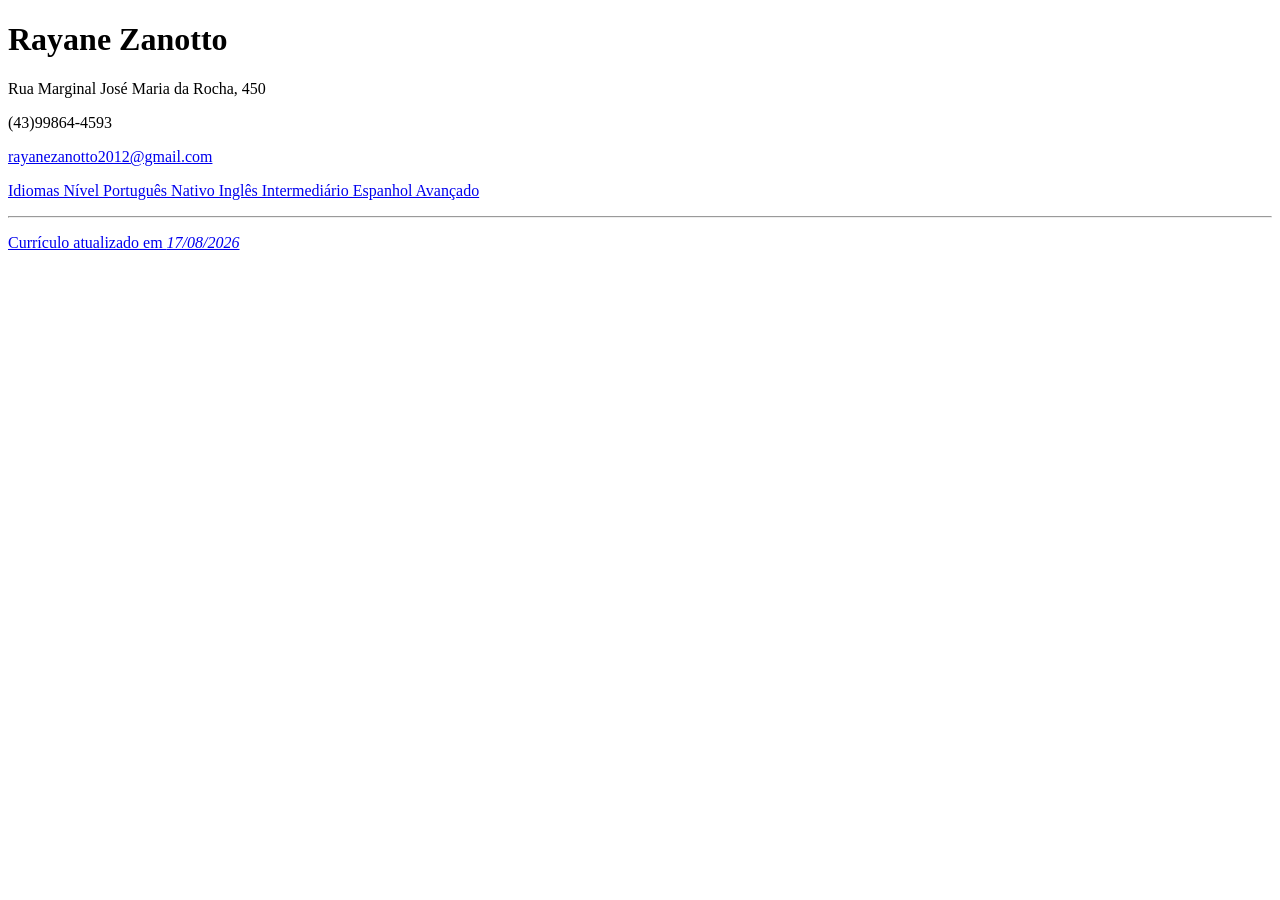
<file: aula-2/index.html>
<!DOCTYPE html>
<html lang="pt-br">
    <head>
        <meta charset="UTF-8">
        <title>Currículo Rayane Zanotto</title>
    </head>
    <body>
        <div id="cabeçalho">
            <h1>Rayane Zanotto</h1>
            <p>Rua Marginal José Maria da Rocha, 450</p>
            <p>(43)99864-4593</p>
            <p>
            <a href="mailto: rayanezanotto2012@gmail.com">rayanezanotto2012@gmail.com</a>
            </p>
            <p>
                <a href="cuscuz>Meu linkedin</a>
            </p>
        </div>

        <div>
            <h2>Formação</h2>
            <ol>
                <li><b>Ensino Médio completo</b></li>
                <li>Cursando <b>Engenharia de Software</b> 2 Semestre</li>
            </ol>
        </div>

     <div>
        <h2>Experiência com Excel, Habilidades Técnicas</h2>
        <ul>
            <li>HTML</li>
            <li>CSS</li>
            <li>JavaScript</li>
            <li>Excel</li>
            <li>Wold</li>
            <li>LibreOffice</li>
        </ul>
     </div>

     <div>
        <h2>Idiomas</h2>
        <table border="2">
            <tr>
                <th>Idiomas</th>
                <th>Nível</th>
            </tr>
            <tr>
                <td>Português</td>
                <td>Nativo</td>
            </tr>
            <tr>
                <td>Inglês</td>
                <td>Intermediário</td>
            </tr>
            <tr>
                <td>Espanhol</td>
                <td>Avançado</td>
            </tr>
        </table>
     </div>

     </div>

    <hr>
    <div>
        <p>Currículo atualizado em <i>17/08/2026</i></p>
        </div>
    </body>

</html>
</file>
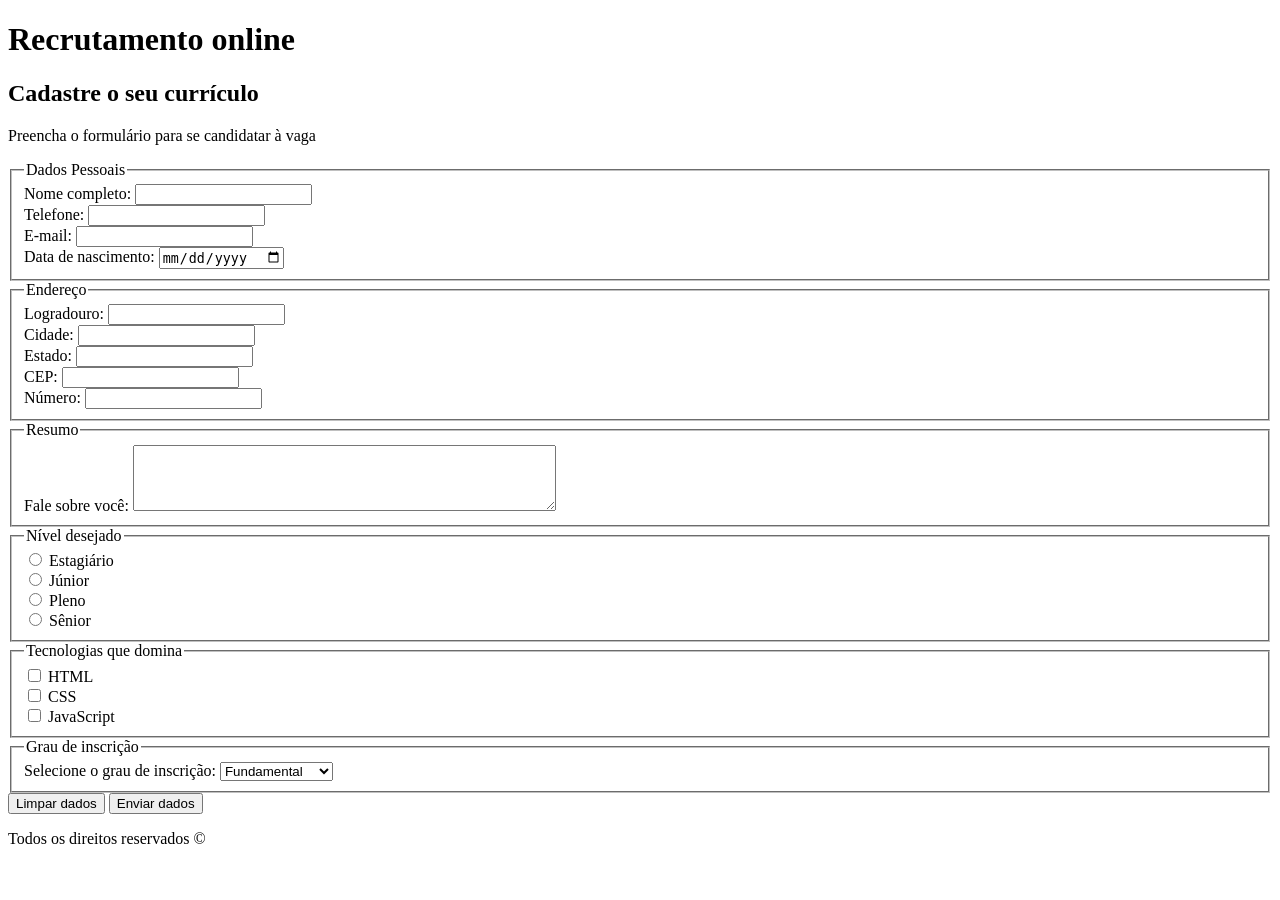
<file: aula-3/index.html>
<!DOCTYPE html>
<html lang="pt-br">
    <head>
      <title>Recrutamento online</title>
      <meta charset="UTF-8">
    </head>
    <body>
      <header>
        <h1>Recrutamento online</h1>
      </header>
      <main>
        <section>
            <h2>Cadastre o seu currículo</h2>
            <form action="#" method="post">
                <p>Preencha o formulário para se candidatar à vaga</p>
                <fieldset>
                 <legend>Dados Pessoais</legend>
                 <div>
                 <label for="nome_id">Nome completo:</label>
                 <input id="nome_id" name="nome" type="text">
                 </div>
                 <div>
                 <label for="Telefone_id">Telefone:</label>
                 <input id="Telefone_id" name="telefone" type="tel">
                 </div>
                 <div>
                    <label for="email_id">E-mail:</label>
                    <input id="email_id" name="email" type="email">
                 </div>
                 <div>
                    <label for="data_nasc_id">Data de nascimento:</label>
                    <input id="data_nasc_id" name="data de nascimento" type="date">
                 </div>

                </fieldset>  
                <fieldset>
                <legend>Endereço</legend>

                <div>
                 <label for="logradouro_id">Logradouro:</label> 
                 <input id="logradouro_id" name="logradouro" type="text">

                </div>

                <div>
                    <label for="cidade_id">Cidade:</label>
                    <input id="cidade_id" name="cidade" type="text">
                </div>

                <div>
                    <label for="estado_id">Estado:</label>
                    <input id="estado_id" name="estado" type="text">
                </div>

                <div>
                    <label for="cep_id">CEP:</label>
                    <input id="cep_id" name="cep" type="text">
                </div>

                <div>
                    <label for="numero_id">Número:</label>
                    <input id="numero_id" name="numero" type="text">
                </div>
                </fieldset>

                <fieldset>
                <legend>Resumo</legend>
                <div>
                    <label for="resumo_id">Fale sobre você:</label>
                    <textarea id="resumo_id" 
                    name="resumo"
                    rows="4"
                    cols="50"></textarea>
                </div>
                </fieldset>

                <fieldset>
                <legend>Nível desejado</legend>
                <div>
                    <input type="radio" id="estagiario_id" name="nivel" value="estagiario">
                    <label for="estagiario_id">Estagiário</label>
                </div>

                <div>
                    <input type="radio" id="junior_id" name="nivel" value="junior">
                    <label for="junior_id">Júnior</label>
                </div>

                <div>
                    <input type="radio" id="pleno_id" name="nivel" value="pleno">
                    <label for="pleno_id">Pleno</label>
                </div>

                <div>
                    <input type="radio" id="senior_id" name="nivel" value="senior">
                    <label for="senior_id">Sênior</label>
                </div>

                </fieldset>

                <fieldset>
                <legend>Tecnologias que domina</legend>
                <div>
                    <input type="checkbox" id="html_id" name="tecnologias" value="html">
                    <label for="html_id">HTML</label>
                </div>

                <div>
                    <input type="checkbox" id="css_id" name="tecnologias" value="css">
                    <label for="css_id">CSS</label>
                </div>

                <div>
                    <input type="checkbox" id="javascript_id" name="tecnologias" value="javascript">
                    <label for="javascript_id">JavaScript</label>
                </div>

                </fieldset>

                <fieldset>
                    <legend>Grau de inscrição</legend>
                    <div>
                        <label for="grau_id">Selecione o grau de inscrição:</label>
                        <select id="grau_id" name="grau">
                            <option value="fundamental">Fundamental</option>
                            <option value="medio">Médio</option>
                            <option value="graduação">Graduação</option>
                            <option value="pos">Pós-graduação</option>
                        </select>
                    </div>
                </fieldset>

                <div>
                    <button type="reset">Limpar dados</button>
                    <button type="submit">Enviar dados</button> 
                </div>
            </form>
        </section>
      </main>
      <footer>
        <p>Todos os direitos reservados &copy;</p>
      </footer>
    </body>
</html>
</file>
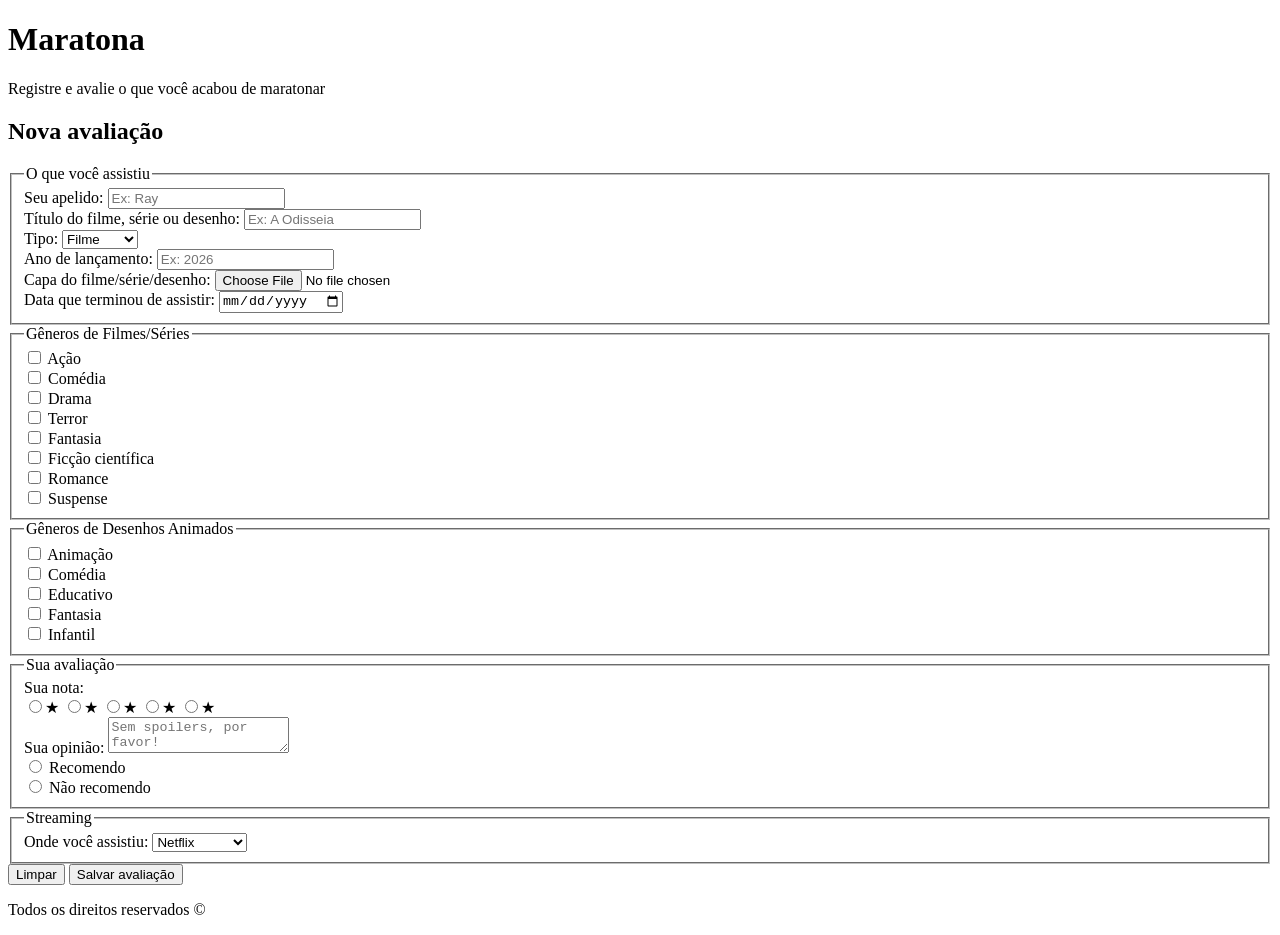
<file: aula-4/index.html>
<!DOCTYPE html>
<html lang="pt-br">
    <head>
        <meta charset="UTF-8" />
        <meta name="viewport" content="width=device-width, initial-scale=1.0" />
        <title>Maratona - Avalie o que você assistiu</title>
    </head>
    <body>
        <header>
            <h1>Maratona</h1>
            <p>Registre e avalie o que você acabou de maratonar</p>
        </header>

        <main>
            <section>
                <h2>Nova avaliação</h2>
                <form action="https://postman-echo.com/post" method="post">

                    <fieldset>
                        <legend>O que você assistiu</legend>

                        <div class="campo">
                            <label for="apelido_id">Seu apelido:</label>
                            <input id="apelido_id" name="apelido" type="text" required placeholder="Ex: Ray">
                        </div>

                        <div class="campo">
                            <label for="titulo_id">Título do filme, série ou desenho:</label>
                            <input id="titulo_id" name="titulo" type="text" placeholder="Ex: A Odisseia">
                        </div>

                        <div class="campo">
                            <label for="tipo_id">Tipo:</label>
                            <select id="tipo_id" name="tipo">
                                <option value="filme">Filme</option>
                                <option value="serie">Série</option>
                                <option value="desenho">Desenho</option>
                            </select>
                        </div>

                        <div class="campo">
                            <label for="ano_id">Ano de lançamento:</label>
                            <input id="ano_id" name="ano" type="text" pattern="^(19|20)[0-9]{2}$" placeholder="Ex: 2026">
                        </div>

                        <div class="campo">
                            <label for="capa_id">Capa do filme/série/desenho:</label>
                            <input id="capa_id" name="capa" type="file" accept="image/*">
                        </div>

                        <div class="campo">
                            <label for="data_id">Data que terminou de assistir:</label>
                            <input id="data_id" name="data_termino" type="date">
                        </div>
                    </fieldset>

                    <fieldset>
                        <legend>Gêneros de Filmes/Séries</legend>

                        <div class="campo-linha">
                            <input id="genero_acao_id" name="generos" type="checkbox" value="acao">
                            <label for="genero_acao_id">Ação</label>
                        </div>
                        <div class="campo-linha">
                            <input id="genero_comedia_id" name="generos" type="checkbox" value="comedia">
                            <label for="genero_comedia_id">Comédia</label>
                        </div>
                        <div class="campo-linha">
                            <input id="genero_drama_id" name="generos" type="checkbox" value="drama">
                            <label for="genero_drama_id">Drama</label>
                        </div>
                        <div class="campo-linha">
                            <input id="genero_terror_id" name="generos" type="checkbox" value="terror">
                            <label for="genero_terror_id">Terror</label>
                        </div>
                        <div class="campo-linha">
                            <input id="genero_fantasia_id" name="generos" type="checkbox" value="fantasia">
                            <label for="genero_fantasia_id">Fantasia</label>
                        </div>
                        <div class="campo-linha">
                            <input id="genero_ficcao_id" name="generos" type="checkbox" value="ficcao">
                            <label for="genero_ficcao_id">Ficção científica</label>
                        </div>
                        <div class="campo-linha">
                            <input id="genero_romance_id" name="generos" type="checkbox" value="romance">
                            <label for="genero_romance_id">Romance</label>
                        </div>
                        <div class="campo-linha">
                            <input id="genero_suspense_id" name="generos" type="checkbox" value="suspense">
                            <label for="genero_suspense_id">Suspense</label>
                        </div>
                    </fieldset>

                     <fieldset>
                        <legend>Gêneros de Desenhos Animados</legend>

                        <div class="campo-linha">
                            <input id="genero_animacao_id" name="generos_desenho" type="checkbox" value="animacao">
                            <label for="genero_animacao_id">Animação</label>
                        </div>
                        <div class="campo-linha">
                            <input id="genero_comedia_id" name="generos_desenho" type="checkbox" value="comedia">
                            <label for="genero_comedia_id">Comédia</label>
                        </div>
                        <div class="campo-linha">
                            <input id="genero_educativo_id" name="generos_desenho" type="checkbox" value="educativo">
                            <label for="genero_educativo_id">Educativo</label>
                        </div>
                        <div class="campo-linha">
                            <input id="genero_fantasia_id" name="generos_desenho" type="checkbox" value="fantasia">
                            <label for="genero_fantasia_id">Fantasia</label>
                        </div>
                        <div class="campo-linha">
                            <input id="genero_infantil_id" name="generos_desenho" type="checkbox" value="infantil">
                            <label for="genero_infantil_id">Infantil</label>
                        </div>
                    </fieldset>

                    <fieldset>
                        <legend>Sua avaliação</legend>

                        <div class="campo">
                            <label>Sua nota:</label>
                            <div class="estrelas">
                                <input type="radio" id="estrela5" name="nota" value="5"><label for="estrela5">★</label>
                                <input type="radio" id="estrela4" name="nota" value="4"><label for="estrela4">★</label>
                                <input type="radio" id="estrela3" name="nota" value="3"><label for="estrela3">★</label>
                                <input type="radio" id="estrela2" name="nota" value="2"><label for="estrela2">★</label>
                                <input type="radio" id="estrela1" name="nota" value="1"><label for="estrela1">★</label>
                            </div>
                        </div>

                        <div class="campo">
                            <label for="resenha_id">Sua opinião:</label>
                            <textarea id="resenha_id" name="resenha" placeholder="Sem spoilers, por favor!"></textarea>
                        </div>

                        <div class="campo-linha">
                            <input id="recomenda_sim_id" name="recomenda" type="radio" value="sim">
                            <label for="recomenda_sim_id">Recomendo</label>
                        </div>
                        <div class="campo-linha">
                            <input id="recomenda_nao_id" name="recomenda" type="radio" value="nao">
                            <label for="recomenda_nao_id">Não recomendo</label>
                        </div>
                    </fieldset>

                    <fieldset>
    <legend>Streaming</legend>

    <div class="campo">
        <label for="plataforma_id">Onde você assistiu:</label>

        <select id="plataforma_id" name="plataforma" onchange="mostrarOutro()">
            <option value="netflix">Netflix</option>
            <option value="prime">Prime Video</option>
            <option value="hbo">HBO Max</option>
            <option value="disney">Disney+</option>
            <option value="globo">Globoplay</option>
            <option value="paramount">Paramount+</option>
            <option value="starplus">Star+</option>
            <option value="cinema">Cinema</option>
            <option value="outra">Outro</option>
        </select>
    </div>

    <div class="campo" id="campoOutro" style="display: none;">
        <label for="outroStreaming">Qual streaming?</label>
        <input type="text" id="outroStreaming" name="outroStreaming" placeholder="Digite o nome do streaming">
    </div>
</fieldset>

<script>
    function mostrarOutro() {
        const select = document.getElementById("plataforma_id");
        const campoOutro = document.getElementById("campoOutro");

        if (select.value === "outra") {
            campoOutro.style.display = "block";
        } else {
            campoOutro.style.display = "none";
        }
    }
</script>

                    <div class="botoes">
                        <button type="reset">Limpar</button>
                        <button type="submit">Salvar avaliação</button>
                    </div>

                </form>
            </section>
        </main>

        <footer>
            <p>Todos os direitos reservados &copy;</p>
        </footer>
    </body>
</html>
</file>
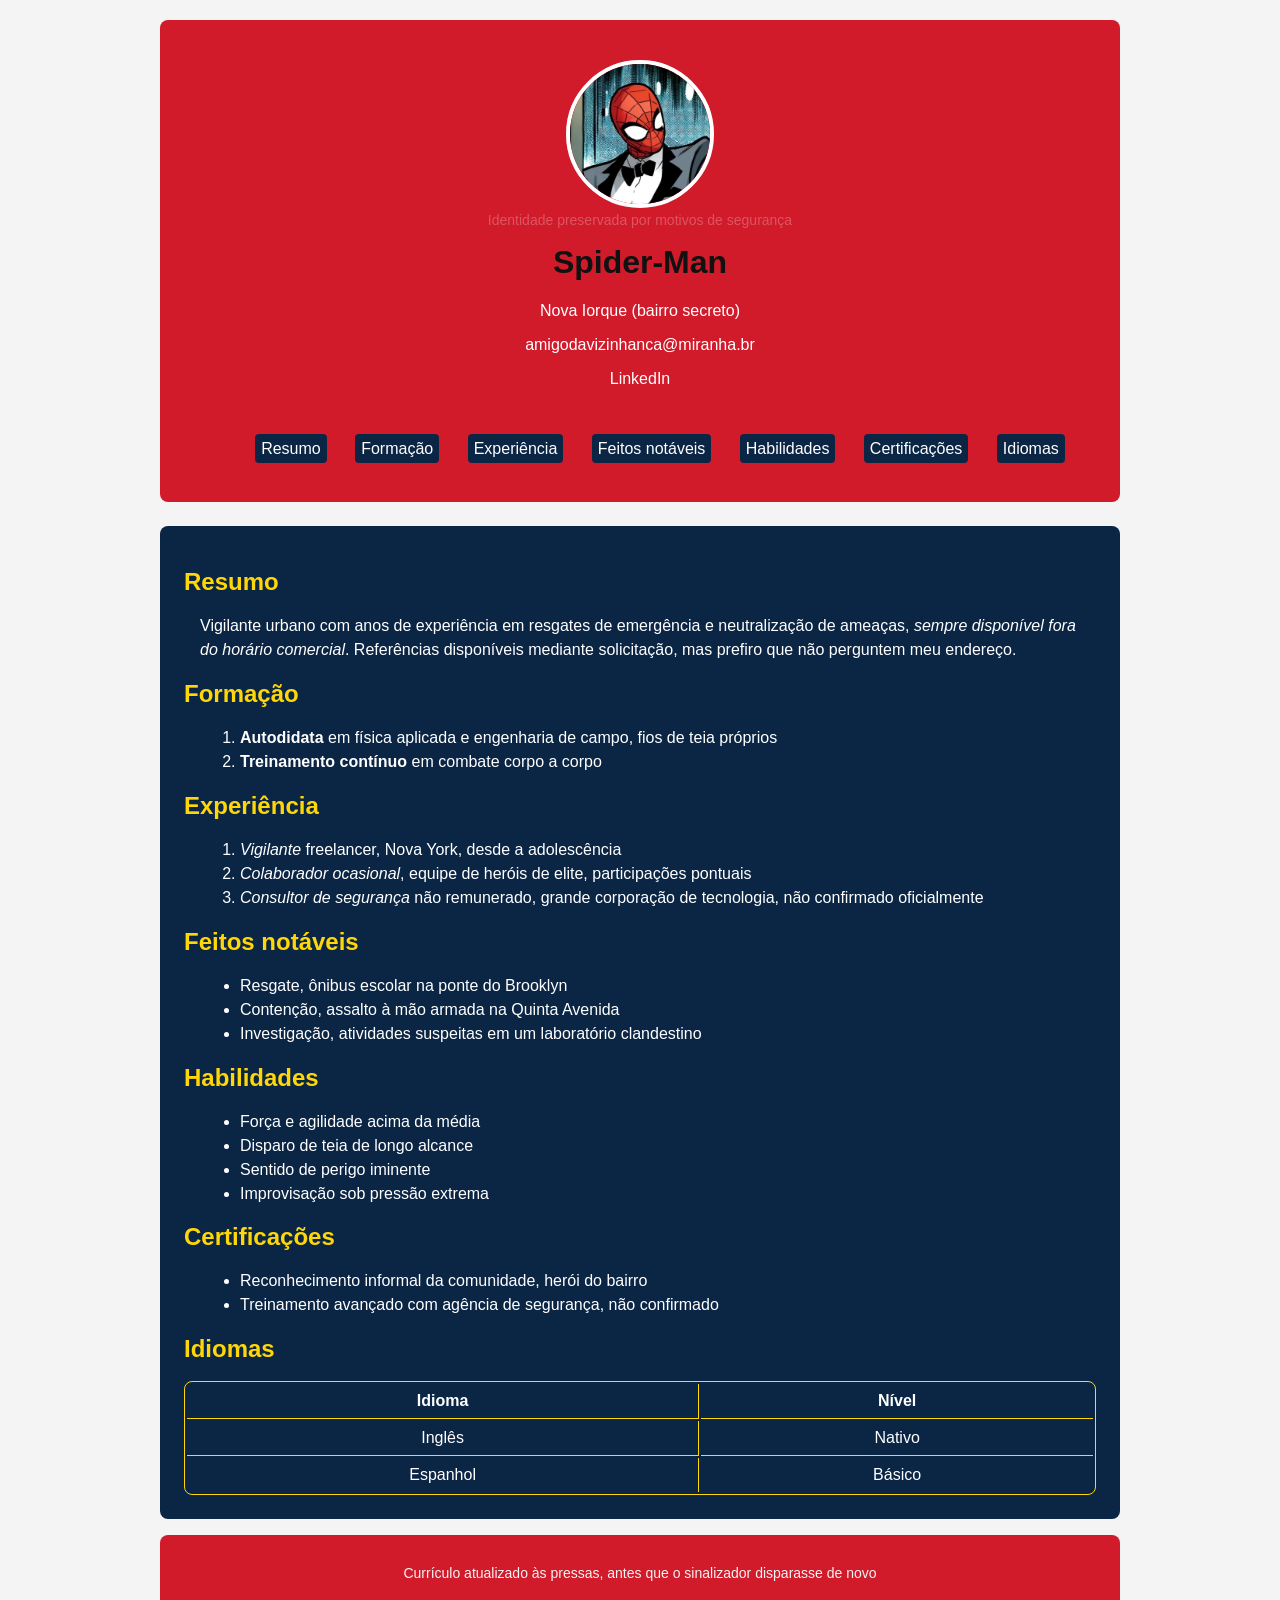
<file: aula-5/index.html>
<html lang="pt-br">
<head>
  <meta charset="UTF-8" />
  <meta name="viewport" content="width=device-width, initial-scale=1.0" />
  <title>Currículo Spider-Man</title>
  <link rel="stylesheet" href="./styles/global.css">

</head>
<body>

  <header>
    <figure>
      <img src="./imagens/miranha.jpg" alt="Foto de perfil, pessoa mascarada com traje vermelho e azul" />
      <figcaption>Identidade preservada por motivos de segurança</figcaption>
    </figure>
    <h1 style="color:rgb(17, 17, 17);">Spider-Man</h1>
    <div class="header-info">
      <p>Nova Iorque (bairro secreto)</p>
      <p>
        <a href="mailto:amigodavizinhanca@miranha.br">amigodavizinhanca@miranha.br</a>
      </p>
      <p>
        <a href="https://www.linkedin.com/in/miranha/">LinkedIn</a>
      </p>
      <nav>
        <ul>
          <li><a href="#resumo">Resumo</a></li>
          <li><a href="#formacao">Formação</a></li>
          <li><a href="#experiencia">Experiência</a></li>
          <li><a href="#feitos">Feitos notáveis</a></li>
          <li><a href="#habilidades">Habilidades</a></li>
          <li><a href="#certificacoes">Certificações</a></li>
          <li><a href="#idiomas">Idiomas</a></li>
        </ul>
      </nav>
    </div>
  </header>

  <main>
    <section id="resumo">
      <h2>Resumo</h2>
      <p>
        Vigilante urbano com anos de experiência em resgates de emergência e neutralização de ameaças,
        <em>sempre disponível fora do horário comercial</em>. Referências disponíveis mediante solicitação,
        mas prefiro que não perguntem meu endereço.
      </p>
    </section>

    <section id="formacao">
      <h2>Formação</h2>
      <ol>
        <li><strong>Autodidata</strong> em física aplicada e engenharia de campo, fios de teia próprios</li>
        <li><strong>Treinamento contínuo</strong> em combate corpo a corpo</li>
      </ol>
    </section>

    <section id="experiencia">
      <h2>Experiência</h2>
      <ol>
        <li><em>Vigilante</em> freelancer, Nova York, desde a adolescência</li>
        <li><em>Colaborador ocasional</em>, equipe de heróis de elite, participações pontuais</li>
        <li><em>Consultor de segurança</em> não remunerado, grande corporação de tecnologia, não confirmado oficialmente</li>
      </ol>
    </section>

    <section id="feitos">
      <h2>Feitos notáveis</h2>
      <ul>
        <li>Resgate, ônibus escolar na ponte do Brooklyn</li>
        <li>Contenção, assalto à mão armada na Quinta Avenida</li>
        <li>Investigação, atividades suspeitas em um laboratório clandestino</li>
      </ul>
    </section>

    <section id="habilidades">
      <h2>Habilidades</h2>
      <ul>
        <li>Força e agilidade acima da média</li>
        <li>Disparo de teia de longo alcance</li>
        <li>Sentido de perigo iminente</li>
        <li>Improvisação sob pressão extrema</li>
      </ul>
    </section>

    <section id="certificacoes">
      <h2>Certificações</h2>
      <ul>
        <li>Reconhecimento informal da comunidade, herói do bairro</li>
        <li>Treinamento avançado com agência de segurança, não confirmado</li>
      </ul>
    </section>

    <section id="idiomas">
      <h2>Idiomas</h2>
      <table>
        <thead>
          <tr>
            <th scope="col">Idioma</th>
            <th scope="col">Nível</th>
          </tr>
        </thead>
        <tbody>
          <tr>
            <td>Inglês</td>
            <td>Nativo</td>
          </tr>
          <tr>
            <td>Espanhol</td>
            <td>Básico</td>
          </tr>
        </tbody>
      </table>
    </section>
  </main>

  <footer>
    <p>Currículo atualizado às pressas, antes que o sinalizador disparasse de novo</p>
  </footer>
</body>

</html>
</file>
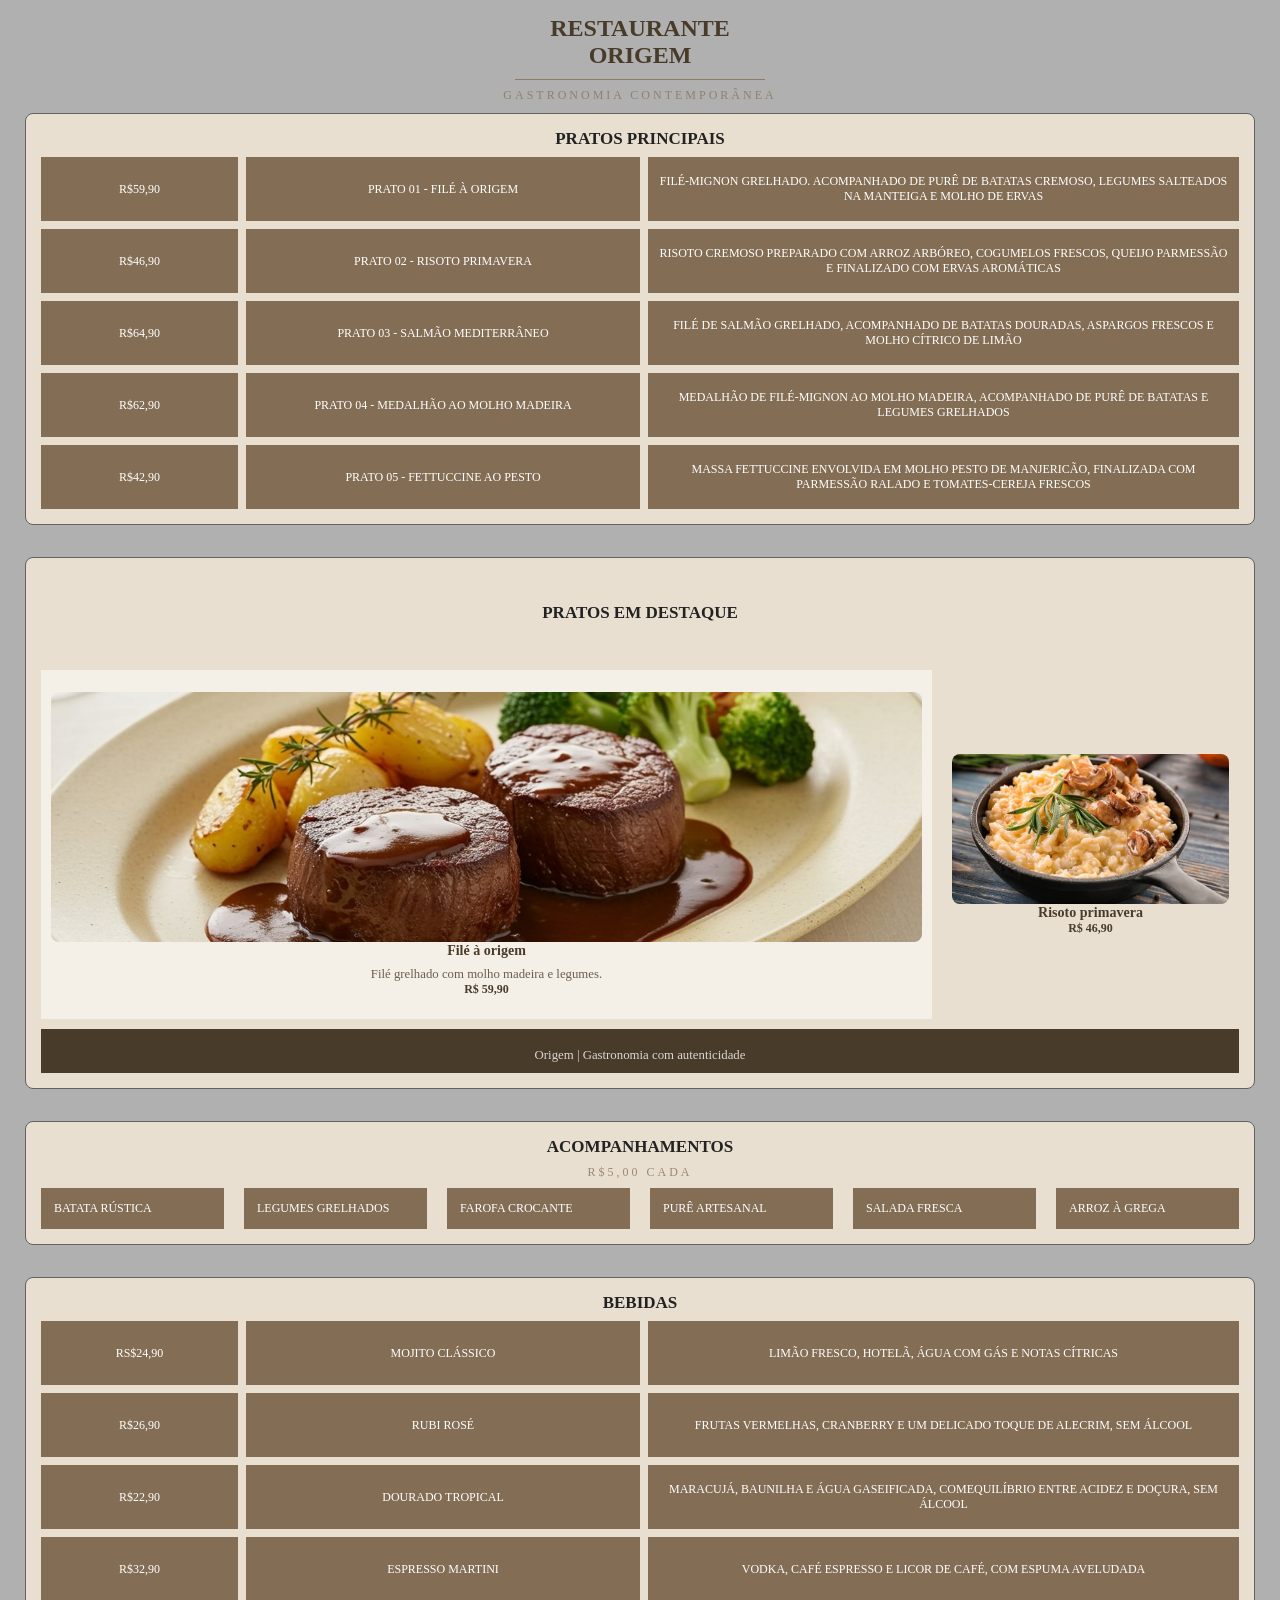
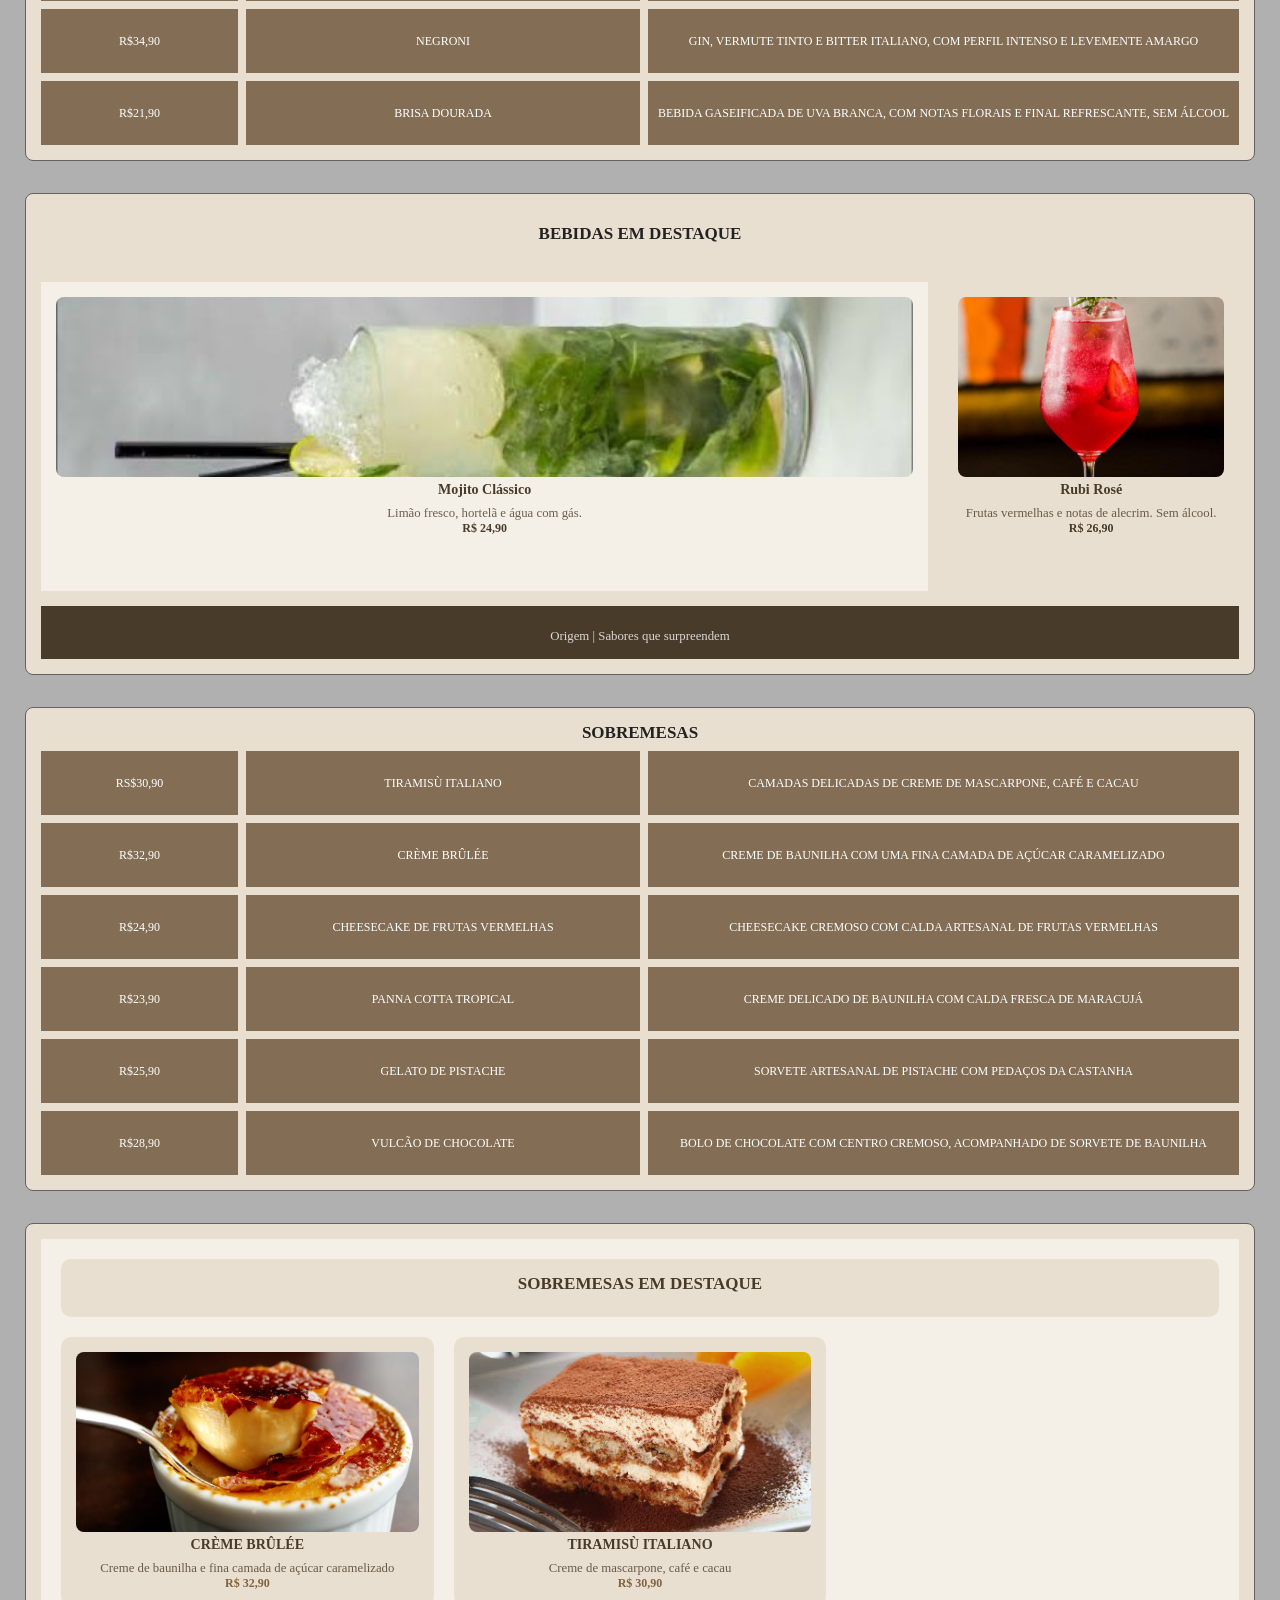
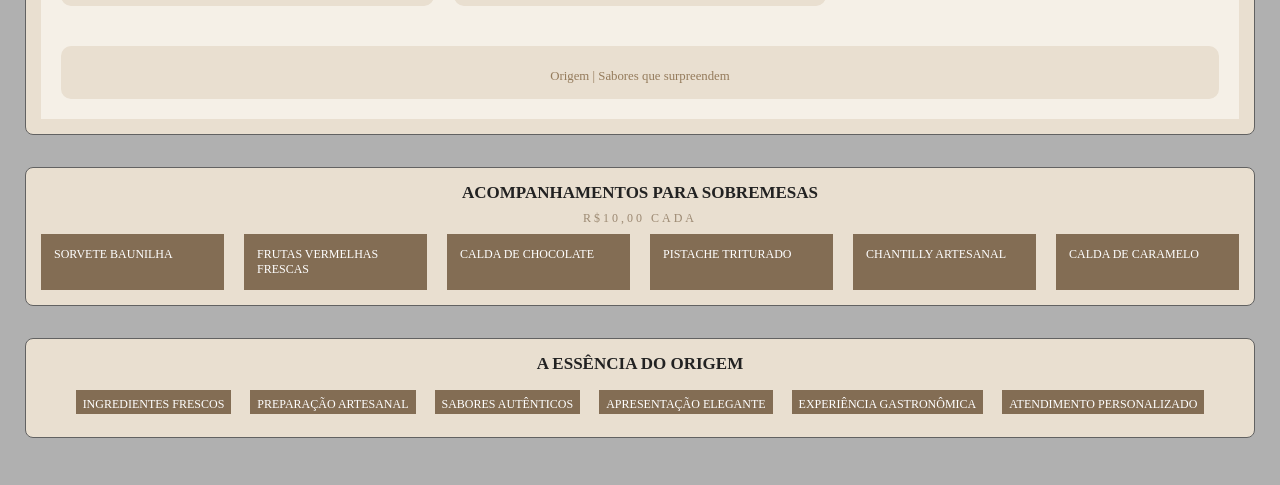
<file: aula-6/index.html>
<!DOCTYPE html>
<html lang="pt-br">
<head>
    <meta charset="UTF-8">
    <meta name="viewport" content="width=device-width, initial-scale=1.0">
    <link rel="stylesheet" href="./styles/global.css">
    <link rel="icon" href="./images/logo.png" type="image/x-icon">
    <title>Cardapio Restaurante</title>
</head>
<body>
    <header>
        <h1 class="titulo">RESTAURANTE ORIGEM</h1>
        <p class="subtitulo">GASTRONOMIA CONTEMPORÂNEA</p>
    </header>

    <main>
        <section>
            <h2>PRATOS PRINCIPAIS</h2>
                <div class="container-grid">
                    <div class="item">R$59,90</div>
                    <div class="item">PRATO 01 - FILÉ À ORIGEM</div>
                    <div class="item">FILÉ-MIGNON GRELHADO. ACOMPANHADO DE PURÊ DE BATATAS CREMOSO, LEGUMES SALTEADOS NA MANTEIGA E MOLHO DE ERVAS</div>
                    <div class="item">R$46,90</div>
                    <div class="item">PRATO 02 - RISOTO PRIMAVERA</div>
                    <div class="item">RISOTO CREMOSO PREPARADO COM ARROZ ARBÓREO, COGUMELOS FRESCOS, QUEIJO PARMESSÃO E FINALIZADO COM ERVAS AROMÁTICAS</div>
                    <div class="item">R$64,90</div>
                    <div class="item">PRATO 03 - SALMÃO MEDITERRÂNEO</div>
                    <div class="item">FILÉ DE SALMÃO GRELHADO, ACOMPANHADO DE BATATAS DOURADAS, ASPARGOS FRESCOS E MOLHO CÍTRICO DE LIMÃO</div>
                    <div class="item">R$62,90</div>
                    <div class="item">PRATO 04 - MEDALHÃO AO MOLHO MADEIRA</div>
                    <div class="item">MEDALHÃO DE FILÉ-MIGNON AO MOLHO MADEIRA, ACOMPANHADO DE PURÊ DE BATATAS E LEGUMES GRELHADOS</div>
                    <div class="item">R$42,90</div>
                    <div class="item">PRATO 05 - FETTUCCINE AO PESTO</div>
                    <div class="item">MASSA FETTUCCINE ENVOLVIDA EM MOLHO PESTO DE MANJERICÃO, FINALIZADA COM PARMESSÃO RALADO E TOMATES-CEREJA FRESCOS</div>
                </div>
        </section>

         <section>
            <div class="container-grid-area">

    <div class="item-cabecalho">
        <h2>PRATOS EM DESTAQUE</h2>
    </div>
    <div class="item-principal">
        <img src="imagens/filé.jpg" alt="Filé à origem">
        <h3>Filé à origem</h3>
        <p>Filé grelhado com molho madeira e legumes.</p>
        <strong>R$ 59,90</strong>
    </div>
    <div class="item-artigo">
        <img src="imagens/risoto.jpg" alt="Risoto primavera">
        <h3>Risoto primavera</h3>
        <strong>R$ 46,90</strong>
    </div>
    <div class="item-rodape">
        <p>Origem | Gastronomia com autenticidade</p>
    </div>
</div>
        </section>

        <section>
            <h2>ACOMPANHAMENTOS</h2>
            <p class="subtitulo">R$5,00 CADA</p>
            <p></p>
                <div class="container-flex">
                    <div class="item">BATATA RÚSTICA</div>
                    <div id="item2" class="item">LEGUMES GRELHADOS</div>
                    <div id="item3" class="item">FAROFA CROCANTE</div>
                    <div class="item">PURÊ ARTESANAL</div>
                    <div class="item">SALADA FRESCA</div>
                    <div class="item">ARROZ À GREGA</div>
                </div>
        </section>

        <section>
            <h2>BEBIDAS</h2>
                <div class="container-grid">
                    <div class="item">RS$24,90</div>
                    <div class="item">MOJITO CLÁSSICO</div>
                    <div class="item">LIMÃO FRESCO, HOTELÃ, ÁGUA COM GÁS E NOTAS CÍTRICAS</div>
                    <div class="item">R$26,90</div>
                    <div class="item">RUBI ROSÉ</div>
                    <div class="item">FRUTAS VERMELHAS, CRANBERRY E UM DELICADO TOQUE DE ALECRIM, SEM ÁLCOOL</div>
                    <div class="item">R$22,90</div>
                    <div class="item">DOURADO TROPICAL</div>
                    <div class="item">MARACUJÁ, BAUNILHA E ÁGUA GASEIFICADA, COMEQUILÍBRIO ENTRE ACIDEZ E DOÇURA, SEM ÁLCOOL</div>
                    <div class="item">R$32,90</div>
                    <div class="item">ESPRESSO MARTINI</div>
                    <div class="item">VODKA, CAFÉ ESPRESSO E LICOR DE CAFÉ, COM ESPUMA AVELUDADA</div>
                    <div class="item">R$34,90</div>
                    <div class="item">NEGRONI</div>
                    <div class="item">GIN, VERMUTE TINTO E BITTER ITALIANO, COM PERFIL INTENSO E LEVEMENTE AMARGO</div>
                    <div class="item">R$21,90</div>
                    <div class="item">BRISA DOURADA</div>
                    <div class="item">BEBIDA GASEIFICADA DE UVA BRANCA, COM NOTAS FLORAIS E FINAL REFRESCANTE, SEM ÁLCOOL</div>
                </div>
        </section>

         <section>
           <div class="container-bebidas">
    <div class="bebidas-cabecalho">
        <h2>BEBIDAS EM DESTAQUE</h2>
    </div>
    <div class="bebida-principal">
        <img src="imagens/mojito.jpg" alt="Mojito clássico">
        <h3>Mojito Clássico</h3>
        <p>Limão fresco, hortelã e água com gás.</p>
        <strong>R$ 24,90</strong>
    </div>
    <div class="bebida-artigo">
        <img src="imagens/rubi.jpg" alt="Rubi Rosé">
        <h3>Rubi Rosé</h3>
        <p>Frutas vermelhas e notas de alecrim. Sem álcool.</p>
        <strong>R$ 26,90</strong>
    </div>
    <div class="bebidas-rodape">
        <p>Origem | Sabores que surpreendem</p>
    </div>
</div>
        </section>

         <section>
            <h2>SOBREMESAS</h2>
                <div class="container-grid">
                    <div class="item">RS$30,90</div>
                    <div class="item">TIRAMISÙ ITALIANO</div>
                    <div class="item">CAMADAS DELICADAS DE CREME DE MASCARPONE, CAFÉ E CACAU</div>
                    <div class="item">R$32,90</div>
                    <div class="item">CRÈME BRÛLÉE</div>
                    <div class="item">CREME DE BAUNILHA COM UMA FINA CAMADA DE AÇÚCAR CARAMELIZADO</div>
                    <div class="item">R$24,90</div>
                    <div class="item">CHEESECAKE DE FRUTAS VERMELHAS</div>
                    <div class="item">CHEESECAKE CREMOSO COM CALDA ARTESANAL DE FRUTAS VERMELHAS</div>
                    <div class="item">R$23,90</div>
                    <div class="item">PANNA COTTA TROPICAL</div>
                    <div class="item">CREME DELICADO DE BAUNILHA COM CALDA FRESCA DE MARACUJÁ</div>
                    <div class="item">R$25,90</div>
                    <div class="item">GELATO DE PISTACHE</div>
                    <div class="item">SORVETE ARTESANAL DE PISTACHE COM PEDAÇOS DA CASTANHA</div>
                    <div class="item">R$28,90</div>
                    <div class="item">VULCÃO DE CHOCOLATE</div>
                    <div class="item">BOLO DE CHOCOLATE COM CENTRO CREMOSO, ACOMPANHADO DE SORVETE DE BAUNILHA</div>
                </div>
        </section>

         <section>
           <div class="container-sobremesas">
    <div class="sobremesas-cabecalho">
        <h2>SOBREMESAS EM DESTAQUE</h2>
    </div>
    <div class="sobremesa-principal">
        <img src="imagens/Crème.jpg" alt="Crème Brûlée">
        <h3>CRÈME BRÛLÉE</h3>
        <p>Creme de baunilha e fina camada de açúcar caramelizado</p>
        <strong>R$ 32,90</strong>
    </div>
    <div class="sobremesa-artigo">
        <img src="imagens/TIRAMISÙ_ITALIANO.jpg" alt="Tiramisu Italiano">
        <h3>TIRAMISÙ ITALIANO</h3>
        <p>Creme de mascarpone, café e cacau</p>
        <strong>R$ 30,90</strong>
    </div>
    <div class="sobremesas-rodape">
        <p>Origem | Sabores que surpreendem</p>
    </div>
</div>
        </section>

        <section>
            <h2>ACOMPANHAMENTOS PARA SOBREMESAS</h2>
            <p class="subtitulo">R$10,00 CADA</p>
            <p></p>
                <div class="container-flex">
                    <div class="item">SORVETE BAUNILHA</div>
                    <div id="item2" class="item">FRUTAS VERMELHAS FRESCAS</div>
                    <div id="item3" class="item">CALDA DE CHOCOLATE</div>
                    <div class="item">PISTACHE TRITURADO</div>
                    <div class="item">CHANTILLY ARTESANAL</div>
                    <div class="item">CALDA DE CARAMELO</div>
                </div>
        </section>

        <section>
            <h2>A ESSÊNCIA DO ORIGEM</h2>
                <div class="container-inline">
                    <div class="item">INGREDIENTES FRESCOS</div>
                    <div class="item">PREPARAÇÃO ARTESANAL</div>
                    <div class="item">SABORES AUTÊNTICOS</div>
                    <div class="item">APRESENTAÇÃO ELEGANTE</div>
                    <div class="item">EXPERIÊNCIA GASTRONÔMICA</div>
                    <div class="item">ATENDIMENTO PERSONALIZADO</div>
                </div>
        </section>
        

    </main>
    <footer>
    </footer>
</body>
</html>
</file>
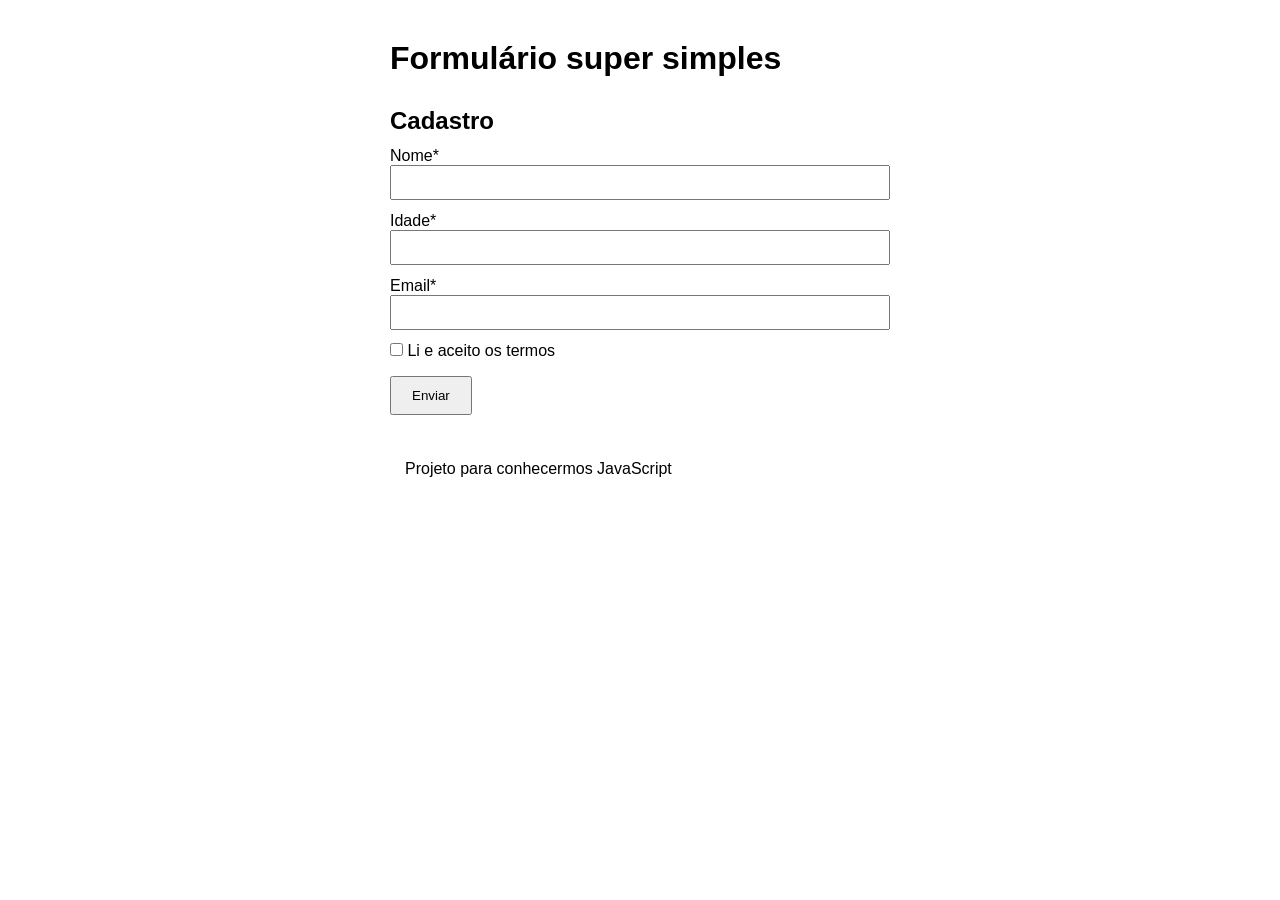
<file: aula-7/index.html>
<!DOCTYPE html>
<html lang="pt-BR">
    <head>
        <meta charset="UTF-8">
        <meta name="viewport" content="width=device-width, initial-scale=1.0">
        <title>Aprendendo JavaScript</title>
        <link rel="stylesheet" href="./styles/global.css">
        <script src="./scripts/index.js" defer></script>
    </head>
    <body>
        <header>
            <h1>Formulário super simples</h1>
        </header>
        <main>
            <h2>Cadastro</h2>
            <form id="cadastro">
                
                <label for="nome">Nome*</label>
                <input type="nome" id="nome">
                <p id="erro-nome" class="oculto"></p>

                <label for="idade">Idade*</label>
                <input type="number" id="idade">
                <p id="erro-idade" class="oculto"></p>

                <label for="email">Email*</label>
                <input type="email" id="email">
                <p id="erro-email" class="oculto"></p>

                <label>
                    <input type="checkbox" id="termos">
                    <span>Li e aceito os termos</span>
                    <p id="erro-termos" class="oculto"></p>
                </label> 

                <button onclick="executar(event)">Enviar</button>
                <p id="concluido" class="oculto"></p>

            </form>
        </main>
        <footer>
        <p>Projeto para conhecermos JavaScript</p>
        </footer>
    </body>
</html>
</file>
<file: aula-5/styles/global.css>
{
    margin: 0;
    padding: 0;
    box-sizing: border-box;
}

body {
   font-size: 16px;
   font-family: Arial, Helvetica, sans-serif;
   color: #ffffff;
   background-color: #f4f4f4;
   padding: 1.25rem;
   max-width: 60rem;
   margin: auto;

}

header {
    background-color: #d11a2a;
    color: #ffff;
    padding: 1.5rem;
    border-radius: 0.5rem;
    text-align: center;
}

header img {
    width: 8.75rem;
    height: 8.75rem;
    border-radius: 50%;
    border: 0.25rem solid #ffffff

}

header figcaption {
    font-size: 0.875rem;
    opacity: 0.25;
    margin-top: 0.25rem;
}

header h1 {
    margin-top: 0.75rem;
    font-size: 2rem;
}

/*restrige o estilo d*/
.herder-info {
    margin-top: 1rem;
}

header p{
    margin-top: 0.25rem;
}

a {
    color: inherit;
    text-decoration: none;
}

a:hover {
    opacity: 0.8;
    cursor: pointer;
    color: #ffd607;
    transition: 0.5s;
}

nav {
    margin-top: 1rem;
    padding-top: 1rem;
    border-top: 0.625rem solid rgba (255, 255, 255, 0.3);
}

nav ul {
    list-style: none;
}

nav li {
    display: inline-block;
    margin: 0.25rem 0.5rem;
}

nav a {
    background-color: #0b2545;
    padding: 0.375rem 0.375rem;
    border-radius: 0.25rem;
    margin: 0.25rem;
}

main {
    padding: 1.5rem;
    color: #ffff;
    background-color: #0b2545;
    margin-top: 1.5rem;
    border-radius: 0.5rem;
}

section {
    margin-top: 1rem;
    line-height: 1.5rem;
}

section h2 {
    color: #ffd607;
}

section p {
    margin: 0.5rem 1rem;
}

section ul,
section ol {
    margin: 0.5rem 1rem;   
}

table {
    width: 100%;
    margin-top: 0.25rem;
    border: 0.00275rem solid #ffd607;
    border-radius: 0.5rem;
}

table th {
    background-color: #0b2545;
}

table th,
table td {
    padding: 0.5rem;
    text-align: center;
    border-right: 0.00275rem solid #ffd607;
    border-bottom: 0.00275rem solid #ffd607;
}

table th:last-child,
table td:last-child {
    border-right: none;
}

table tr:last-child td {
    border-bottom: none;
}

footer {
    margin-top: 1rem;
    font-size: 0.875rem;
    text-align: center;
    color: #f4f4f4;
    background-color: #d11a2a;
    padding: 1rem;
    border-radius: 0.5rem;
}
</file>
<file: aula-6/styles/global.css>
* {
    margin: 0;
    padding: 0;
    box-sizing: border-box;
}

.titulo {
    text-align: center;
    color: #493b2a;
    border-bottom: 1px solid #8d7c5f;
    padding-bottom: 10px;
    width: 250px;
    margin: 0 auto;
}

.subtitulo {
    text-align: center;
    color: #8a755c;
    font-size: 12px;
    letter-spacing: 3px;
}

body {
    font-size: 12px;
    font-family: "Georgia, serif", serif;
    margin: 0;
    padding: 15px;
    background-color: #b0b0b0;
    color: #36322b;
}

h1 {
    text-align: center;
    margin-bottom: 3rem;
}

h2 {
    font-size: 17px;
    color: #222222;
    letter-spacing: 3dpx;
    margin-bottom: 0.5rem;
}

p {
    opacity: 0.8;
    font-size: 0.8rem;
    margin-top: 0.5rem;
}

section {
    background-color: #e9dfd0;
    color: #493b2a;
    padding: 15px;
    margin: 10px;
    margin-bottom: 2rem;
    border-radius: 0.5rem;
    border: 1px solid #626262;
    text-align: center;
}

footer {
    text-align: center;
}

.item {
    display: inline;
    padding: 7px;
    background-color: #836d54;
    color: #ffffff;
}

.container-block .item {
    display:block;
    height: 1.5rem;
    margin: 0.5rem;
}

.container-inline .item {
    display:inline-block;
    height: 1.5rem;
    margin: 0.5rem;
}

.container-inline-block .item {
    display:inline-block;
    padding: 0.5rem;
    margin: 1rem;
    width: 4rem;
}

.container-flex {
    display: flex;
    justify-content: space-between;
    gap: 20px;
}

.container-flex .item {
    background-color: #836d54;
    color: #ffffff;
    text-align: left;
    padding: 13px;
    flex-basis: 900px;
    flex-shrink: 30;
    flex-grow: 10;
}

#item2 {
    flex-grow: 2;
}

#item3 {
    flex-grow: 3;
}

.container-grid {
    display: grid;
    grid-template-columns: 1fr 2fr 3fr;
    grid-auto-rows: minmax(4rem, auto);
    gap: 0.5rem;
}

.container-grid .item {
    display: flex;
    align-items: center;
    justify-content: center;
}

.container-grid-area {
    display: grid;
    grid-template-areas:
        "cabecalho cabecalho"
        "principal artigo"
        "rodape rodape";
    grid-template-columns: 3fr 1fr;
    grid-template-rows: 1fr 4fr 0.5fr;
    min-height: 500px;
    gap: 10px;
}

.container-grid-area div {
    display: flex;
    flex-direction: column;
    align-items: center;
    justify-content: center;
    padding: 10px;
    box-sizing: border-box;
}

.container-grid-area .item-cabecalho {
    grid-area: cabecalho;
    background-color: #E9DFD0;
    color: #493B2A;
}

.container-grid-area .item-principal {
    grid-area: principal;
    background-color: #F5F0E7;
    color: #493B2A;
}

.container-grid-area .item-principal img {
    width: 100%;
    max-height: 250px;
    object-fit: cover;
    border-radius: 8px;
}

.container-grid-area .item-artigo {
    grid-area: artigo;
    background-color: #E9DFD0;
    color: #493B2A;
}

.container-grid-area .item-artigo img {
    width: 100%;
    max-height: 150px;
    object-fit: cover;
    border-radius: 8px;
}

.container-grid-area .item-rodape {
    grid-area: rodape;
    background-color: #493B2A;
    color: white;
}

.container-bebidas {
    display: grid;

    grid-template-areas:
        "cabecalho cabecalho"
        "principal artigo"
        "rodape rodape";

    grid-template-columns: 3fr 1fr;
    grid-template-rows: auto 1fr auto;

    gap: 15px;
    min-height: 450px;
}

.container-bebidas > div {
    padding: 15px;
    box-sizing: border-box;
}

.bebidas-cabecalho {
    grid-area: cabecalho;
    background-color: #E9DFD0;
    color: #493B2A;
}

.bebida-principal {
    grid-area: principal;
    background-color: #F5F0E7;
    color: #493B2A;
}

.bebida-artigo {
    grid-area: artigo;
    background-color: #E9DFD0;
    color: #493B2A;
}

.bebidas-rodape {
    grid-area: rodape;
    background-color: #493B2A;
    color: white;
}

.container-bebidas img {
    width: 100%;
    height: 180px;
    object-fit: cover;
    border-radius: 8px;
}

.container-sobremesas {
    display: grid;

    grid-template-areas:
        "cabecalho cabecalho cabecalho"
        "principal artigo terceira"
        "quarta quinta sexta"
        "rodape rodape rodape";

    grid-template-columns: 1fr 1fr 1fr;
    grid-template-rows: auto auto auto auto;

    gap: 20px;
    padding: 20px;
    background-color: #F5F0E7;
    color: #493B2A;
}

.container-sobremesas > div {
    background-color: #E9DFD0;
    padding: 15px;
    border-radius: 10px;
    text-align: center;
}

.sobremesas-cabecalho {
    grid-area: cabecalho;
}

.sobremesa-principal {
    grid-area: principal;
}

.sobremesa-artigo {
    grid-area: artigo;
}

.sobremesa-terceira {
    grid-area: terceira;
}

.sobremesa-quarta {
    grid-area: quarta;
}

.sobremesa-quinta {
    grid-area: quinta;
}

.sobremesa-sexta {
    grid-area: sexta;
}

.sobremesas-rodape {
    grid-area: rodape;
    color: #80633F;
}

.container-sobremesas img {
    width: 100%;
    height: 180px;
    object-fit: cover;
    border-radius: 8px;
}

.container-sobremesas h2 {
    color: #493B2A;
}

.container-sobremesas strong {
    color: #80633F;
}
</file>
<file: aula-7/styles/global.css>
* {
    margin: 0;
    padding: 0;
    box-sizing: border-box;
}

html {
    font-size: 62.5%;
}

body {
    font-family: Arial, sans-serif;
    font-size: 1.6rem;
    max-width: 50rem;
    margin: 4rem auto;
}

main {
    margin-top: 3rem;
}

footer {
    margin-top: 3rem;
}

footer p {
    margin-top: 1rem;
    padding: 1.5rem;
}

label {
    display: block;
    margin-top: 1.2rem;
}

input[type="nome"],
input[type="number"],
input[type="email"] {
    padding: 0.8rem;
    width: 100%;
}

button {
    padding: 1rem 2rem;
    margin-top: 1.6rem;
}

.oculto {
    display: nome;
}

.sucesso {
    background-color: #ffe08a;
    font-weight: bold;
}

.erro {
    color: #8a1c1c;
    background-color: #ffe6e6;
}
</file>
